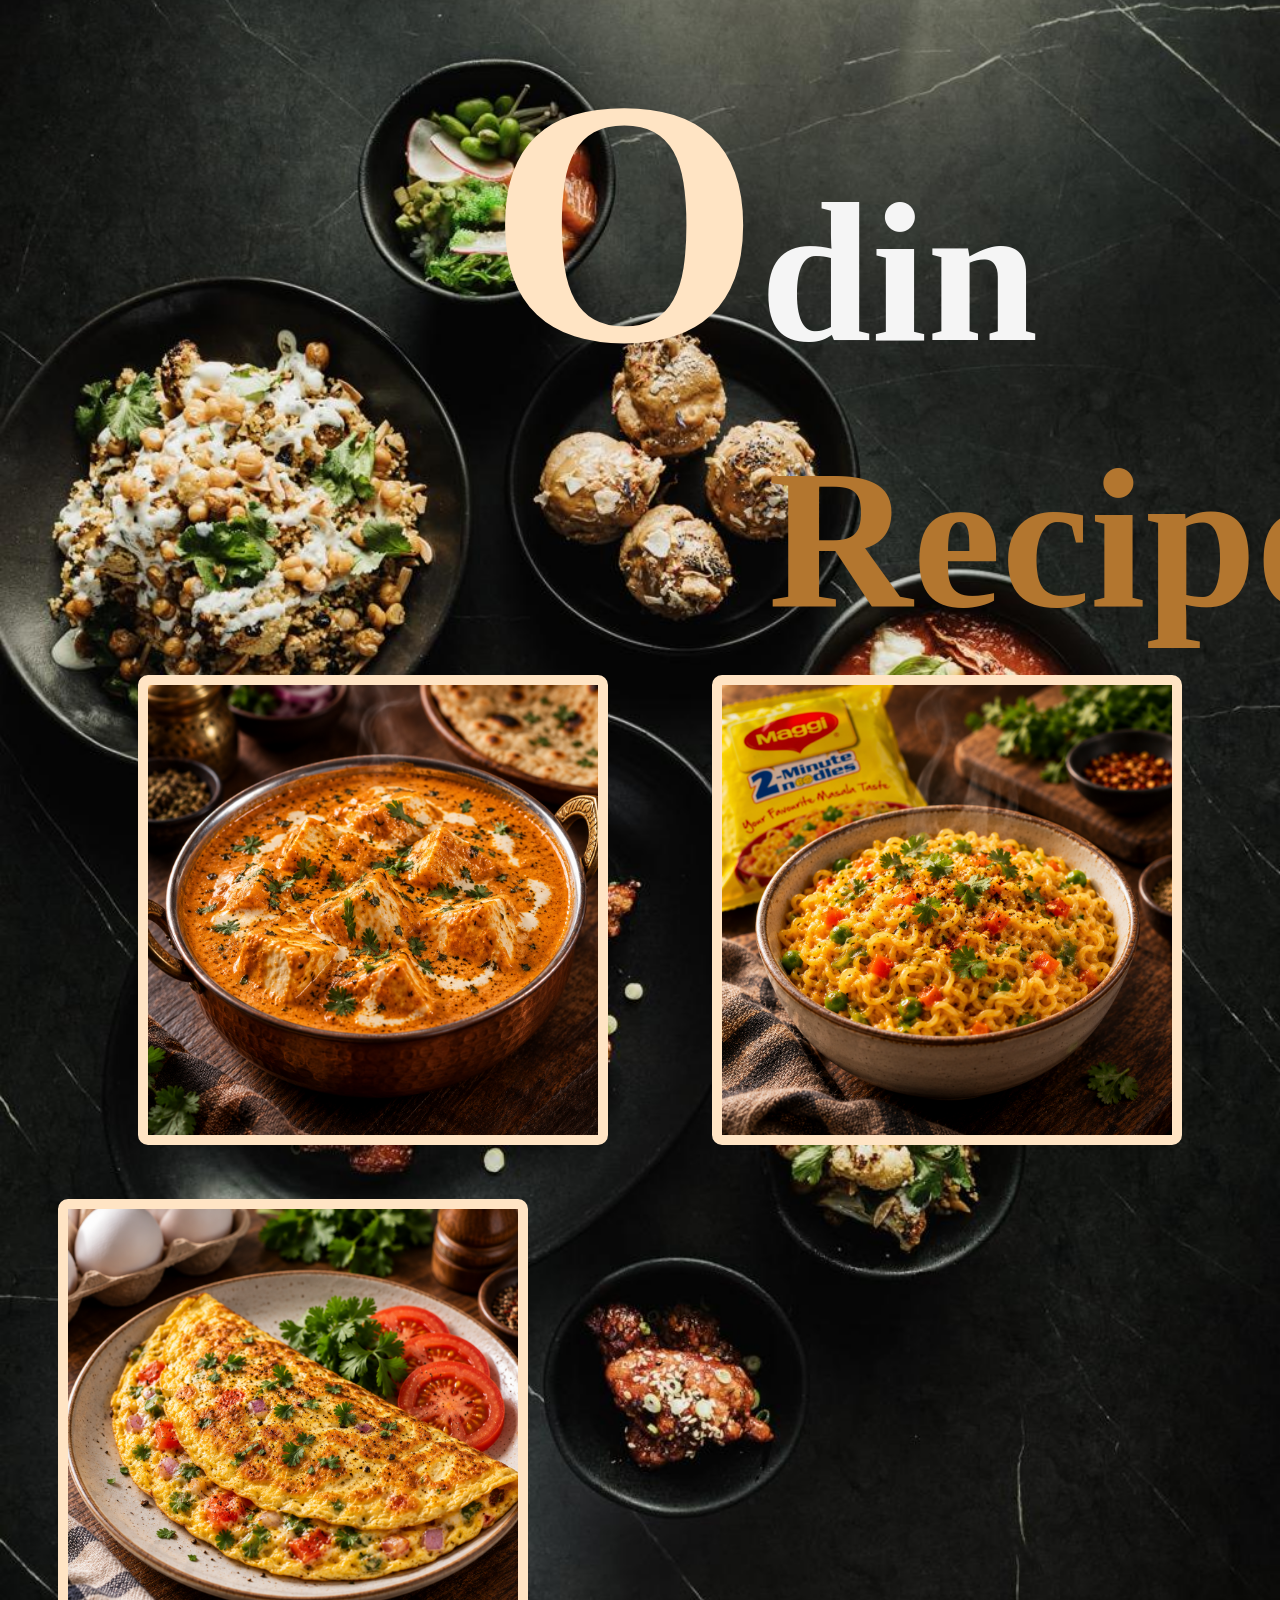
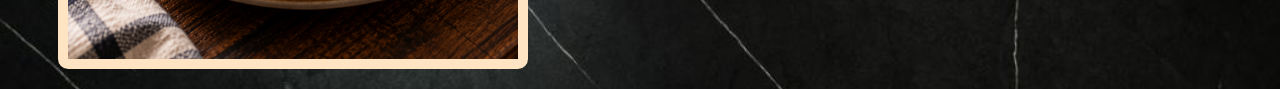
<file: index.html>
<!DOCTYPE html>
<html lang="en">
<head>
    <link href="styles.css" rel="stylesheet">
    <meta charset="UTF-8">
    <meta name="viewport" content="width=device-width, initial-scale=1.0">
    <title>odin recipes</title>
</head>
<body>
    <h1><span class="O">O</span><span class="din">din</span> <span class="recipe">Recipes</span></h1>
    <div class="list">
        <p><a href="recipes/shahi-paneer.html"><img src="./images/sahipaneerhome.png" class="shahipaneer"></a> <a href="recipes/Maggi.html"><img src="./images/meggihome.png" class="meggi"></a> <a href="recipes/Omelette.html"><img src="./images/omelethome.png" class="Omelet"></a></p>
    </div>
    
</body>
</html>
</file>
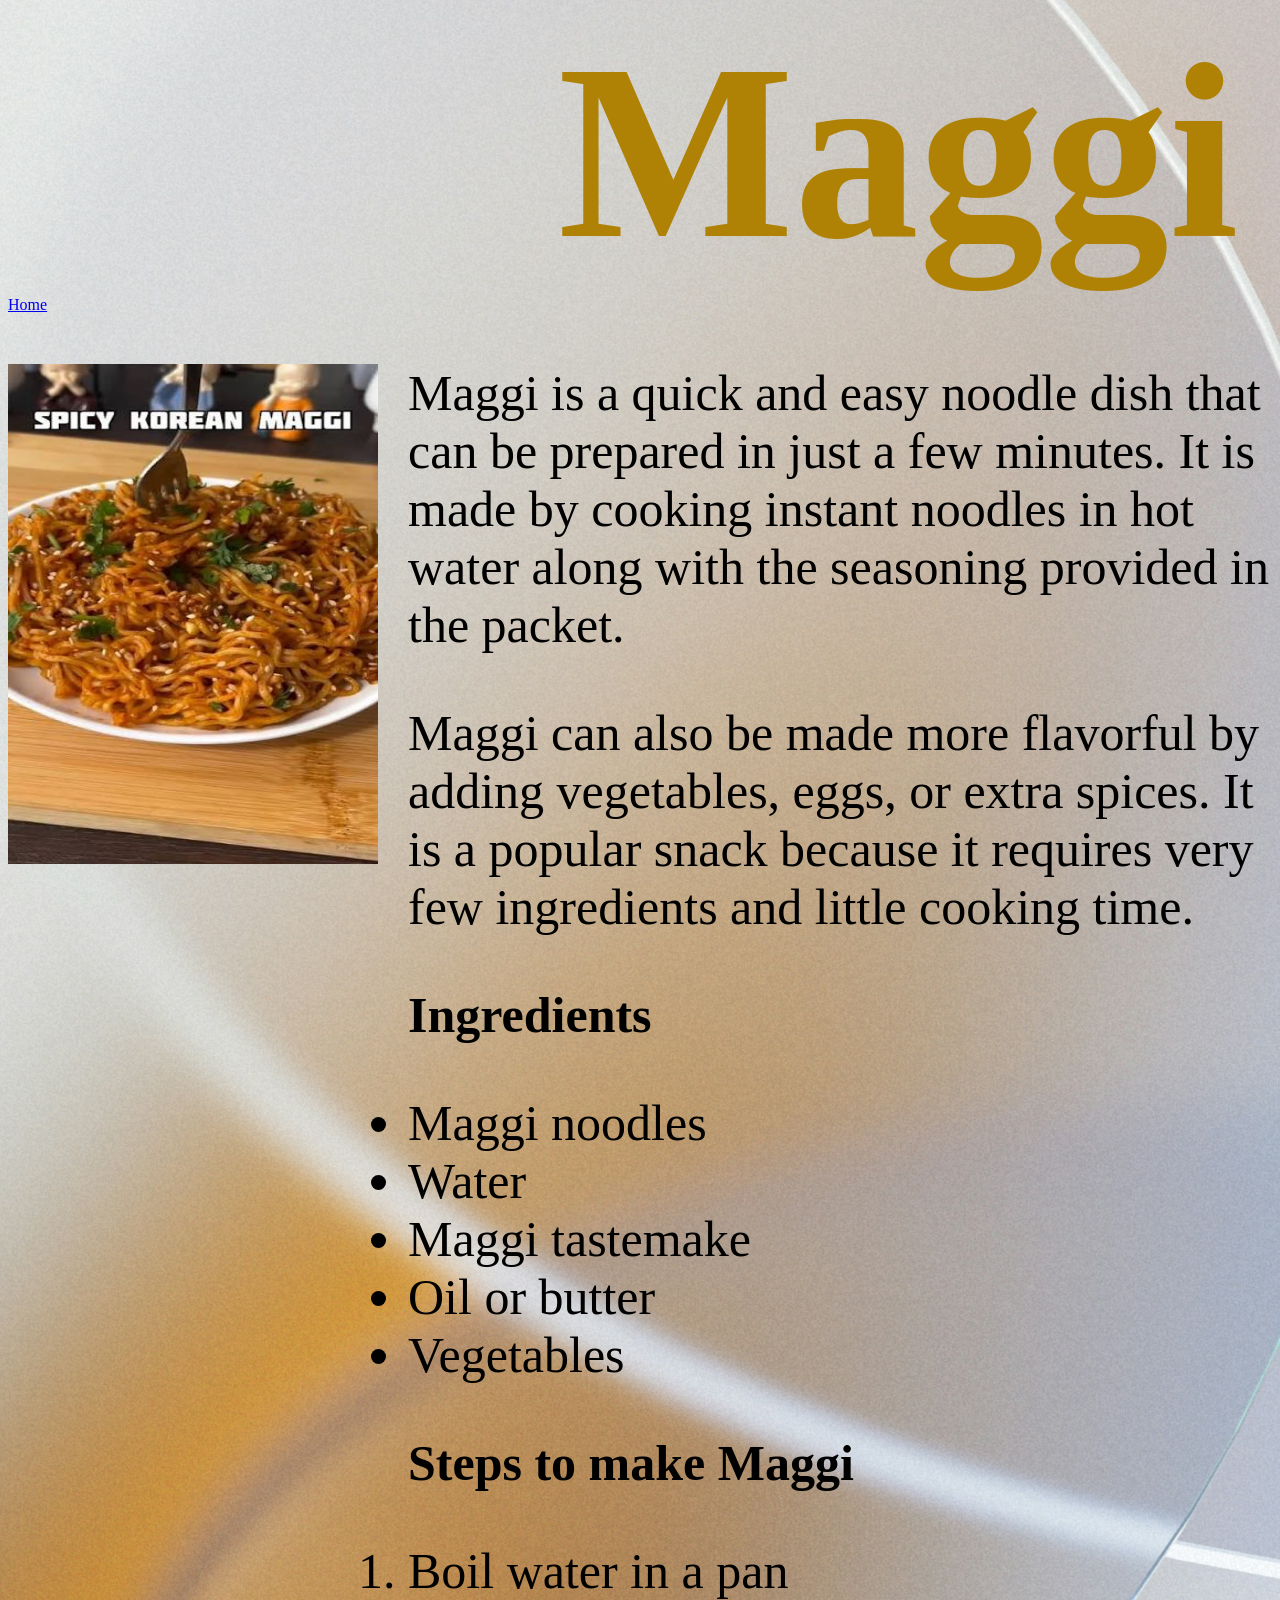
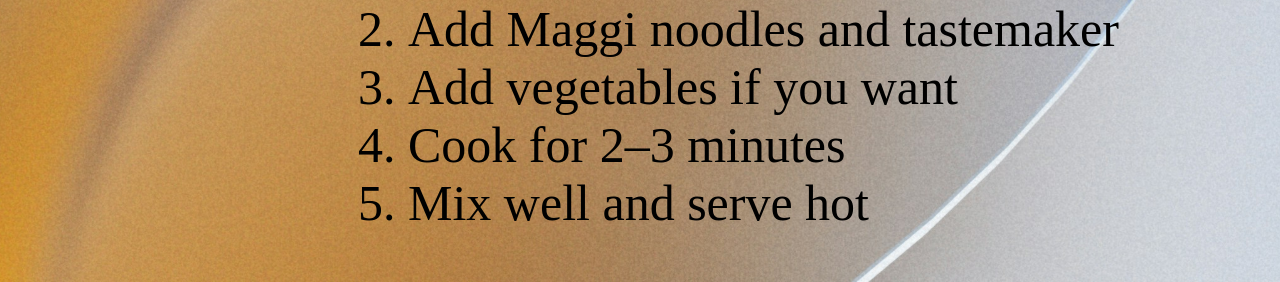
<file: recipes/Maggi.html>
<!DOCTYPE html>
<html lang="en">
<head>
    <link rel="stylesheet" href="../meggi_style.css">
    <meta charset="UTF-8">
    <meta name="viewport" content="width=device-width, initial-scale=1.0">
    <title>odin recipes</title>
</head>
<body>
    <h1>Maggi</h1>
    
    <a href="../index.html">Home</a>
    <p></p>
    <img src="../images/meggi.jpg" alt="picture of Maggi">
    
    <p>Maggi is a quick and easy noodle dish that can be prepared in just a few minutes. It is made by cooking instant noodles in hot water along with the seasoning provided in the packet.</p>
    <p>Maggi can also be made more flavorful by adding vegetables, eggs, or extra spices. It is a popular snack because it requires very few ingredients and little cooking time.</p>

    <h2>Ingredients</h2>
    <ul>
        <li>Maggi noodles</li>
        <li>Water</li>
        <li>Maggi tastemake</li>
        <li>Oil or butter</li>
        <li>Vegetables</li>        
    </ul>

    <h2>Steps to make Maggi</h2>
    <ol>
        <li>Boil water in a pan</li>
        <li>Add Maggi noodles and tastemaker</li>
        <li>Add vegetables if you want</li>
        <li>Cook for 2–3 minutes</li>
        <li>Mix well and serve hot</li>
    </ol>
</body>
</html>
</file>
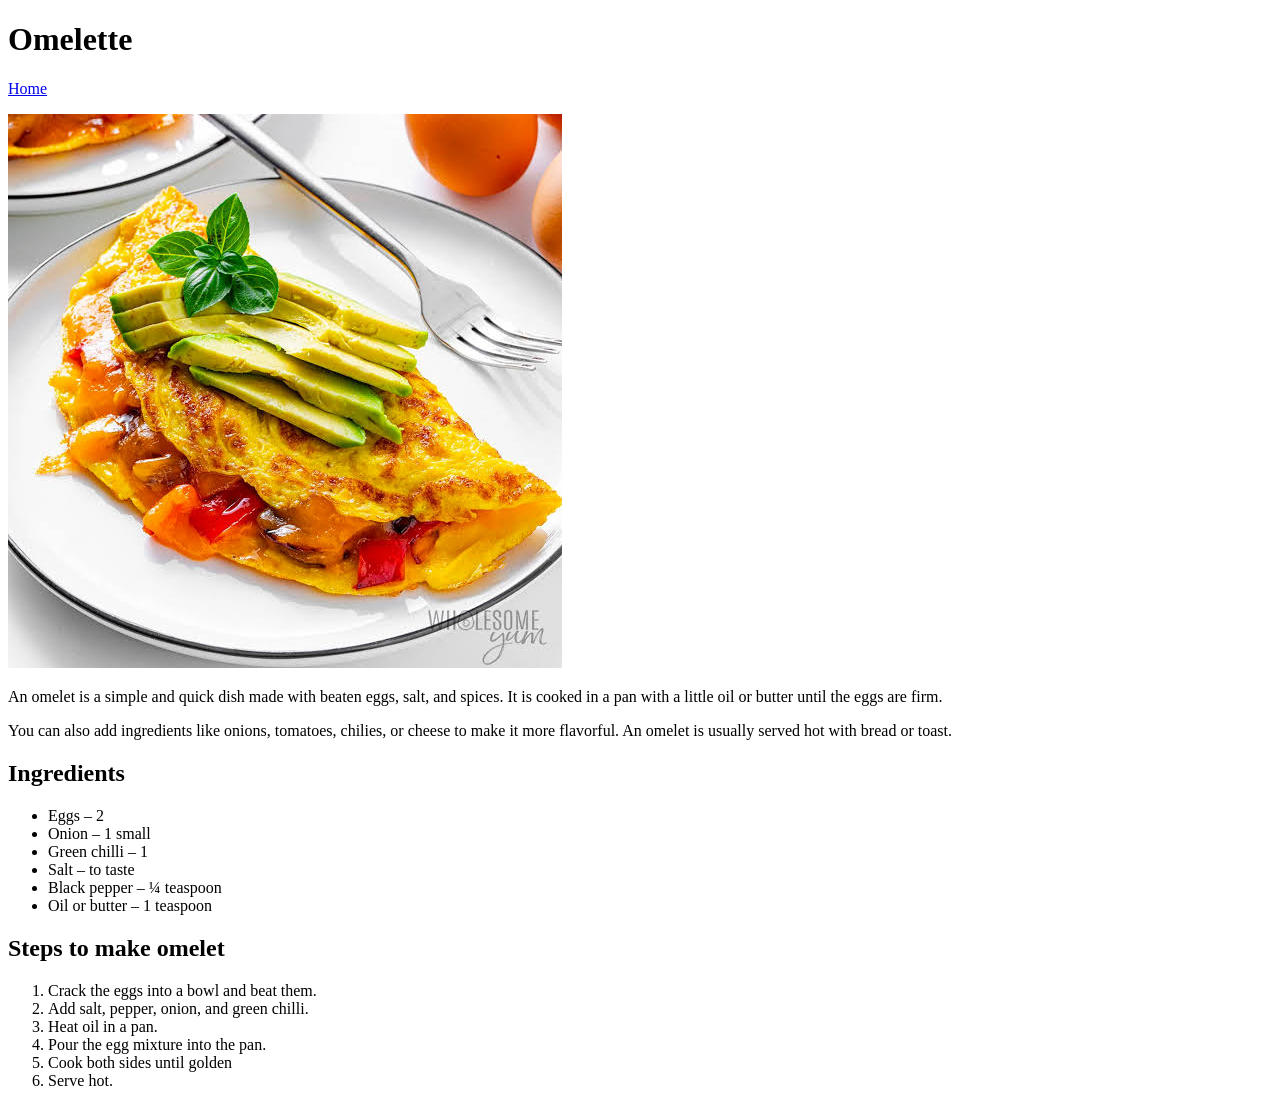
<file: recipes/Omelette.html>
<!DOCTYPE html>
<html lang="en">
<head>
    <meta charset="UTF-8">
    <meta name="viewport" content="width=device-width, initial-scale=1.0">
    <title>odin recipes</title>
</head>
<body>
    <h1>Omelette</h1>
    
    <a href="../index.html">Home</a>
    <p></p>
    <img src="../images/Omelet.jpg" alt="picture of Omelet">

    <p>An omelet is a simple and quick dish made with beaten eggs, salt, and spices. It is cooked in a pan with a little oil or butter until the eggs are firm.</p>
    <p>You can also add ingredients like onions, tomatoes, chilies, or cheese to make it more flavorful. An omelet is usually served hot with bread or toast.</p> 
    
    <h2>Ingredients</h2>
    <ul>
        <li>Eggs – 2</li>
        <li>Onion – 1 small</li>
        <li>Green chilli – 1</li>
        <li>Salt – to taste</li>
        <li>Black pepper – ¼ teaspoon</li>
        <li>Oil or butter – 1 teaspoon</li>
    </ul>

    <h2>Steps to make omelet</h2>
    <ol>
        <li>Crack the eggs into a bowl and beat them.</li>
        <li>Add salt, pepper, onion, and green chilli.</li>
        <li>Heat oil in a pan.</li>
        <li>Pour the egg mixture into the pan.</li>
        <li>Cook both sides until golden</li>
        <li>Serve hot.</li>
    </ol>
    
</body>
</html>
</file>
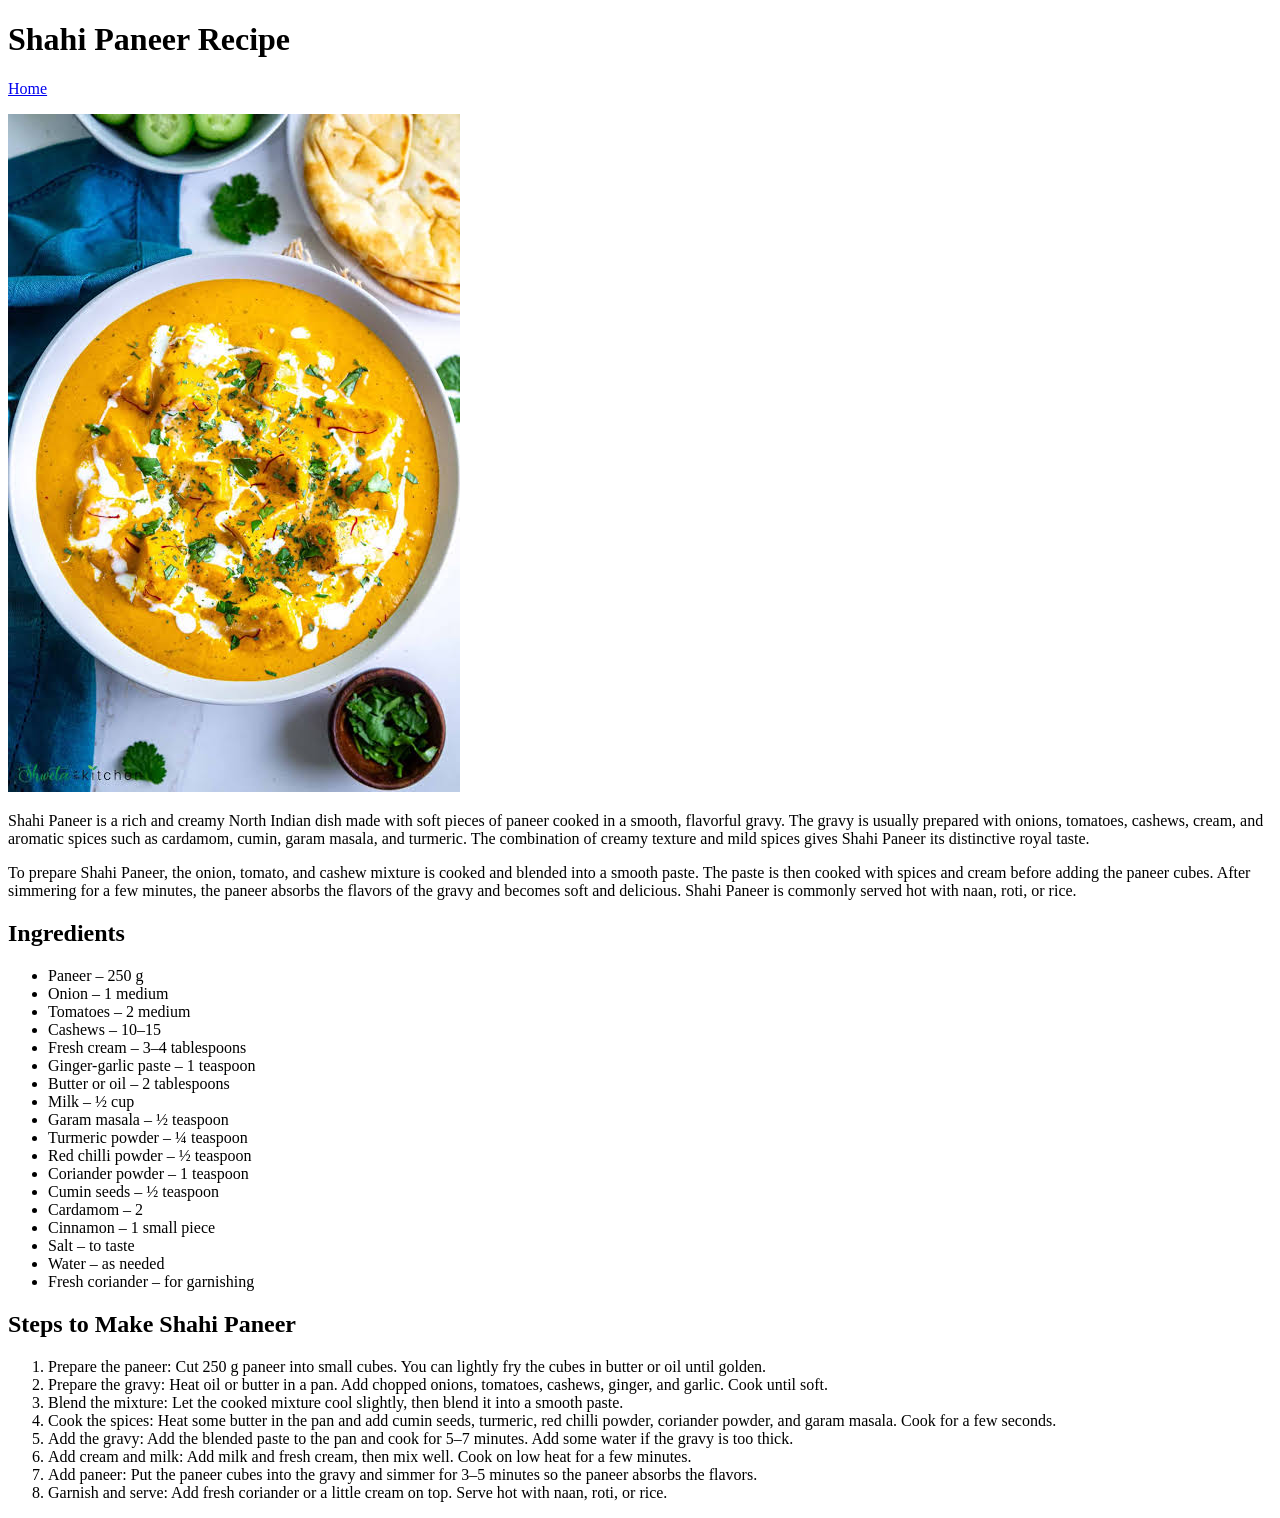
<file: recipes/shahi-paneer.html>
<!DOCTYPE html>
<html lang="en">
<head>
    <meta charset="UTF-8">
    <meta name="viewport" content="width=device-width, initial-scale=1.0">
    <title>odin recipes</title>
</head>
<body>
    <h1>Shahi Paneer Recipe</h1>
    <a href="../index.html">Home</a>
    <p></p>
    <img src="../images/shahi_paneer.jpg" alt="picture of Tasty looking shahi paneer">

<!-- decription of sahi paneer -->

     <p>Shahi Paneer is a rich and creamy North Indian dish made with soft pieces of paneer
         cooked in a smooth, flavorful gravy. The gravy is usually prepared with onions,
         tomatoes, cashews, cream, and aromatic spices such as cardamom, cumin, garam masala,
         and turmeric. The combination of creamy texture and mild spices gives Shahi Paneer 
         its distinctive royal taste.</p>

     <p>To prepare Shahi Paneer, the onion, tomato, and cashew mixture is cooked and blended 
        into a smooth paste. The paste is then cooked with spices and cream before adding the 
        paneer cubes. After simmering for a few minutes, the paneer absorbs the flavors of the 
        gravy and becomes soft and delicious. Shahi Paneer is commonly served hot with naan, 
        roti, or rice.</p>

<!-- unorders list of ingredients needed to make shahi paneer -->

    <h2>Ingredients</h2>
    <ul>
        <li>Paneer – 250 g</li>
        <li>Onion – 1 medium</li>
        <li>Tomatoes – 2 medium</li>
        <li>Cashews – 10–15</li>
        <li>Fresh cream – 3–4 tablespoons</li>
        <li>Ginger-garlic paste – 1 teaspoon</li>
        <li>Butter or oil – 2 tablespoons</li>
        <li>Milk – ½ cup</li>
        <li>Garam masala – ½ teaspoon</li>
        <li>Turmeric powder – ¼ teaspoon</li>
        <li>Red chilli powder – ½ teaspoon</li>
        <li>Coriander powder – 1 teaspoon</li>
        <li>Cumin seeds – ½ teaspoon</li>
        <li>Cardamom – 2</li>
        <li>Cinnamon – 1 small piece</li>
        <li>Salt – to taste</li>
        <li>Water – as needed</li>
        <li>Fresh coriander – for garnishing</li>
    </ul>

<!-- ordered list of the steps needed for making shahi paneer -->
    <h2>Steps to Make Shahi Paneer</h2>
    <ol>
        <li>Prepare the paneer: Cut 250 g paneer into small cubes. You can lightly fry the cubes in butter or oil until golden.</li>
        <li>Prepare the gravy: Heat oil or butter in a pan. Add chopped onions, tomatoes, cashews, ginger, and garlic. Cook until soft.</li>
        <li>Blend the mixture: Let the cooked mixture cool slightly, then blend it into a smooth paste.</li>
        <li>Cook the spices: Heat some butter in the pan and add cumin seeds, turmeric, red chilli powder, coriander powder, and garam masala. Cook for a few seconds.</li>
        <li>Add the gravy: Add the blended paste to the pan and cook for 5–7 minutes. Add some water if the gravy is too thick.</li>
        <li>Add cream and milk: Add milk and fresh cream, then mix well. Cook on low heat for a few minutes.</li>
        <li>Add paneer: Put the paneer cubes into the gravy and simmer for 3–5 minutes so the paneer absorbs the flavors.</li>
        <li>Garnish and serve: Add fresh coriander or a little cream on top. Serve hot with naan, roti, or rice.</li>
    </ol>

    
</body>
</html>
</file>
<file: styles.css>
body{
    background-image: url("./images/kitchen.jpg");
    background-repeat: no-repeat;
    background-position: center;
    background-size: cover;
    min-height: 100vh;
}


.o,
.din{
    display: inline-block;
     
}
.recipe{
    display: block;
    margin-left: 760px;
    margin-top: 0px;
    color: rgb(179, 118, 47);
    font-size: 200px;
    
}
.O{
    font-size: 350px;
    text-align: center;
    margin-left: 480px;
    color: bisque;
    
}
.din{
    font-size: 200px;
    margin: 0 auto;
    color: whitesmoke;
}
.list .shahipaneer{
    display: inline-block;
    width: 450px;
    height: auto;
    margin-left: 130px;
    margin-right: 50px;
    border: 10px solid bisque;
    border-radius: 10px;

}
.list .meggi{
    display: inline-block;
    width: 450px;
    height: auto;
    margin-left: 50px;
    margin-right: 50px;
    border: 10px solid bisque;
    border-radius: 10px;

    
}
.list .Omelet{
    display: inline-block;
    width: 450px;
    height: auto;
    margin-top: 50px;
    margin-left: 50px;
    margin-right: 50px;
    border: 10px solid bisque;
    border-radius: 10px;

}

.list .Omelet:hover{
    transform: scale(1.2);
}
.list .meggi:hover{
    transform: scale(1.2);
}
.list .shahipaneer:hover{
    transform: scale(1.2);

}
</file>
<file: meggi_style.css>
body{
    background-image: url("./images/img2.jpg");
    background-repeat: no-repeat;
    background-position: center;
    background-size: cover;
    min-height: 100vh;
}
h1{
    color: rgb(175, 130, 6);
    font-size: 250px;
    padding-left: 550px;
    font-weight: bold;
    margin: auto;
}

p,
ol,
ul,
h2{
    color: rgb(0, 0, 0);
    padding-left: 400px;
    box-sizing: border-box;
    font-size: 50px;
}
img{
    float: left;
    width: 370px;
    height: 500px;
}
</file>
